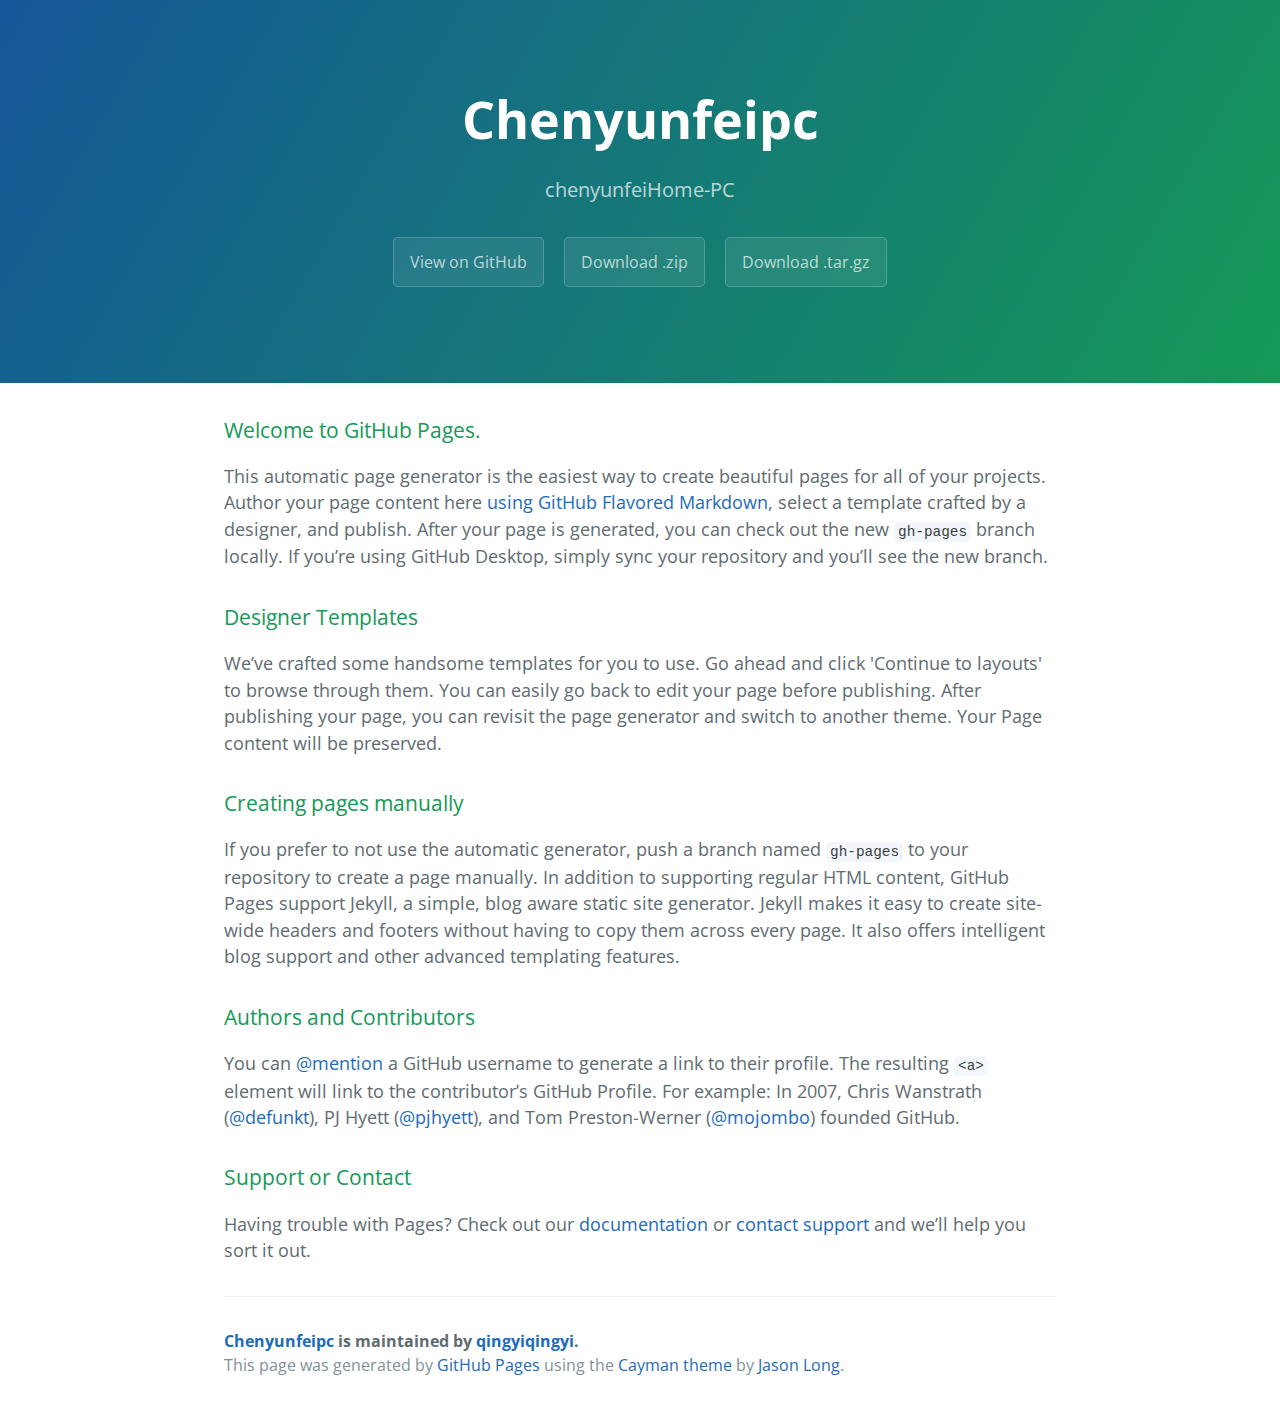
<file: index.html>
<!DOCTYPE html>
<html lang="en-us">
  <head>
    <meta charset="UTF-8">
    <title>Chenyunfeipc by qingyiqingyi</title>
    <meta name="viewport" content="width=device-width, initial-scale=1">
    <link rel="stylesheet" type="text/css" href="stylesheets/normalize.css" media="screen">
    <link href='https://fonts.googleapis.com/css?family=Open+Sans:400,700' rel='stylesheet' type='text/css'>
    <link rel="stylesheet" type="text/css" href="stylesheets/stylesheet.css" media="screen">
    <link rel="stylesheet" type="text/css" href="stylesheets/github-light.css" media="screen">
  </head>
  <body>
    <section class="page-header">
      <h1 class="project-name">Chenyunfeipc</h1>
      <h2 class="project-tagline">chenyunfeiHome-PC</h2>
      <a href="https://github.com/qingyiqingyi/chenyunfeiPC" class="btn">View on GitHub</a>
      <a href="https://github.com/qingyiqingyi/chenyunfeiPC/zipball/master" class="btn">Download .zip</a>
      <a href="https://github.com/qingyiqingyi/chenyunfeiPC/tarball/master" class="btn">Download .tar.gz</a>
    </section>

    <section class="main-content">
      <h3>
<a id="welcome-to-github-pages" class="anchor" href="#welcome-to-github-pages" aria-hidden="true"><span aria-hidden="true" class="octicon octicon-link"></span></a>Welcome to GitHub Pages.</h3>

<p>This automatic page generator is the easiest way to create beautiful pages for all of your projects. Author your page content here <a href="https://guides.github.com/features/mastering-markdown/">using GitHub Flavored Markdown</a>, select a template crafted by a designer, and publish. After your page is generated, you can check out the new <code>gh-pages</code> branch locally. If you’re using GitHub Desktop, simply sync your repository and you’ll see the new branch.</p>

<h3>
<a id="designer-templates" class="anchor" href="#designer-templates" aria-hidden="true"><span aria-hidden="true" class="octicon octicon-link"></span></a>Designer Templates</h3>

<p>We’ve crafted some handsome templates for you to use. Go ahead and click 'Continue to layouts' to browse through them. You can easily go back to edit your page before publishing. After publishing your page, you can revisit the page generator and switch to another theme. Your Page content will be preserved.</p>

<h3>
<a id="creating-pages-manually" class="anchor" href="#creating-pages-manually" aria-hidden="true"><span aria-hidden="true" class="octicon octicon-link"></span></a>Creating pages manually</h3>

<p>If you prefer to not use the automatic generator, push a branch named <code>gh-pages</code> to your repository to create a page manually. In addition to supporting regular HTML content, GitHub Pages support Jekyll, a simple, blog aware static site generator. Jekyll makes it easy to create site-wide headers and footers without having to copy them across every page. It also offers intelligent blog support and other advanced templating features.</p>

<h3>
<a id="authors-and-contributors" class="anchor" href="#authors-and-contributors" aria-hidden="true"><span aria-hidden="true" class="octicon octicon-link"></span></a>Authors and Contributors</h3>

<p>You can <a href="https://help.github.com/articles/basic-writing-and-formatting-syntax/#mentioning-users-and-teams" class="user-mention">@mention</a> a GitHub username to generate a link to their profile. The resulting <code>&lt;a&gt;</code> element will link to the contributor’s GitHub Profile. For example: In 2007, Chris Wanstrath (<a href="https://github.com/defunkt" class="user-mention">@defunkt</a>), PJ Hyett (<a href="https://github.com/pjhyett" class="user-mention">@pjhyett</a>), and Tom Preston-Werner (<a href="https://github.com/mojombo" class="user-mention">@mojombo</a>) founded GitHub.</p>

<h3>
<a id="support-or-contact" class="anchor" href="#support-or-contact" aria-hidden="true"><span aria-hidden="true" class="octicon octicon-link"></span></a>Support or Contact</h3>

<p>Having trouble with Pages? Check out our <a href="https://help.github.com/pages">documentation</a> or <a href="https://github.com/contact">contact support</a> and we’ll help you sort it out.</p>

      <footer class="site-footer">
        <span class="site-footer-owner"><a href="https://github.com/qingyiqingyi/chenyunfeiPC">Chenyunfeipc</a> is maintained by <a href="https://github.com/qingyiqingyi">qingyiqingyi</a>.</span>

        <span class="site-footer-credits">This page was generated by <a href="https://pages.github.com">GitHub Pages</a> using the <a href="https://github.com/jasonlong/cayman-theme">Cayman theme</a> by <a href="https://twitter.com/jasonlong">Jason Long</a>.</span>
      </footer>

    </section>

  
  </body>
</html>
</file>
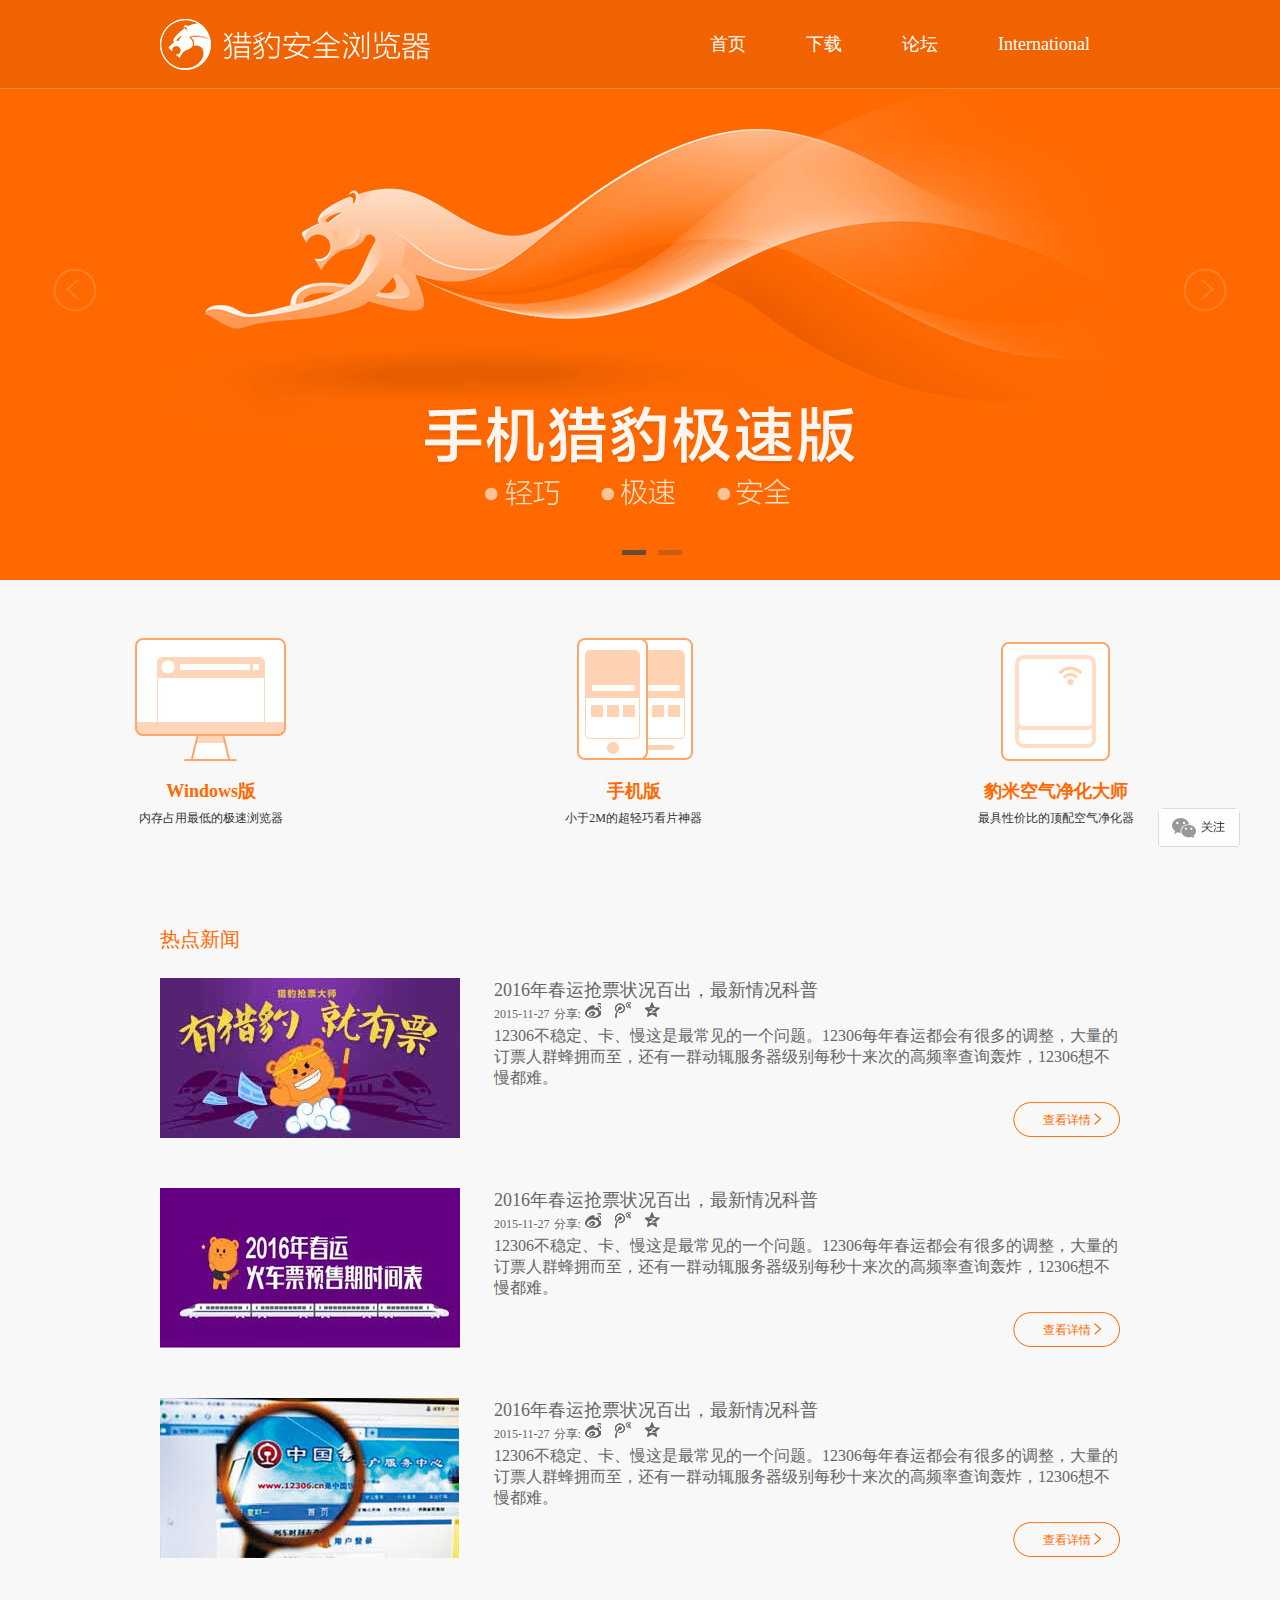
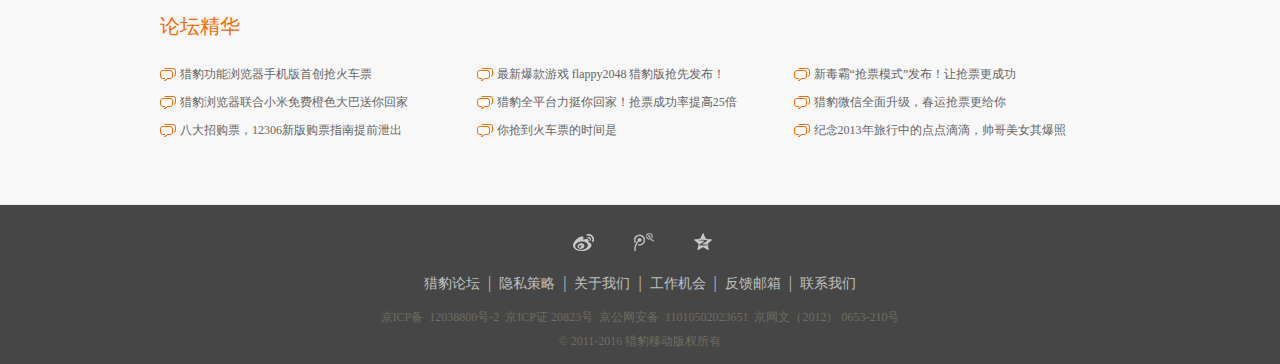
<file: 主页.html>
<!DOCTYPE html>
<html>
<head lang="en">
    <meta charset="UTF-8">
    <title></title>
    <link rel="stylesheet" href="css/css.css"/>
</head>
<body>
<div id="header">
    <a class="logo"><img src="img/logo.png" alt="###"/></a>

    <div class="nav">
        <!--<div class="nav-1">-->

        <a class="last" href="###" target="_blank">International</a>
        <a href="二级.html" target="_blank">论坛</a>
        <a href="###" target="_blank">下载</a>
        <a class="first" href="###" target="_blank">首页</a>
        <!--</div>-->
    </div>
</div>
<div id="banner">
    <div class="picture clear">
        <div class="box1 o1">
            <div class="c1" id="c1"><a href="" id="bind1"></a></div>
            <div class="c1-1"><a id="cc" href="###"></a></div>
        </div>
        <div class="box2 o1" id="box2">
            <div class="obj-c">
                <a href="javascript:void 0" target="_blank" id="bind3"></a></div>
            <div class="obj-d"><a href="javascript:void 0" target="_blank" id="bind4">


            </a>
            </div>
        </div>


    </div>
    <ul id="check">
        <li class="selected"></li>
        <li></li>
    </ul>
    <a href="avascript:void 0" class="leftBtn"><img src="img/l-btn.png" alt=""/></a>
    <a href="avascript:void 0" class="rightBtn"><img src="img/r-btn.png" alt=""/></a>

</div>
<div class="content">
    <ul class="con" id="con">
        <li><a href="###" target="_blank">
            <span class="win"></span>

            <h3>Windows版</h3>

            <p>内存占用最低的极速浏览器</p>

            <div class="radius"></div>
        </a></li>
        <li><a href="###" target="_blank">
            <span class="pho"></span>

            <h3>手机版</h3>

            <p>小于2M的超轻巧看片神器</p>

            <div class="radius"></div>
        </a></li>
        <li><a href="###" target="_blank">
            <span class="mi"></span>

            <h3>豹米空气净化大师</h3>

            <p>最具性价比的顶配空气净化器</p>

            <div class="radius"></div>
        </a></li>
    </ul>
    <div class="news clear">
        <h2>热点新闻</h2>

        <div class="newsBox">
            <div class="newsImg">
                <a href="###"><img src="img/qp_new_1.jpg" alt="###"/></a></div>
            <div class="newsMes">
                <h3><a href="###" target="_blank">2016年春运抢票状况百出，最新情况科普</a></h3>
                <span class="t-share">
                    <i class="time">2015-11-27</i>
                    <i class="share">分享:</i>
                    <a class="sina" href="###">新浪微博</a>
                     <a class="tencent" href="###">腾讯微博</a>
                     <a class="space" href="###">QQ空间</a>
                </span>

                <p><a href="###">12306不稳定、卡、慢这是最常见的一个问题。12306每年春运都会有很多的调整，大量的订票人群蜂拥而至，还有一群动辄服务器级别每秒十来次的高频率查询轰炸，12306想不慢都难。</a>
                </p>
            </div>
            <a class="introduction" href="###">查看详情</a>
        </div>
        <div class="newsBox">
            <div class="newsImg">
                <a href="###"><img src="img/qp_new_2.jpg" alt="###"/></a></div>
            <div class="newsMes">
                <h3><a href="###" target="_blank">2016年春运抢票状况百出，最新情况科普</a></h3>
                <span class="t-share">
                    <i class="time">2015-11-27</i>
                    <i class="share">分享:</i>
                    <a class="sina" href="###">新浪微博</a>
                     <a class="tencent" href="###">腾讯微博</a>
                     <a class="space" href="###">QQ空间</a>
                </span>

                <p><a href="###">12306不稳定、卡、慢这是最常见的一个问题。12306每年春运都会有很多的调整，大量的订票人群蜂拥而至，还有一群动辄服务器级别每秒十来次的高频率查询轰炸，12306想不慢都难。</a>
                </p>
            </div>
            <a class="introduction" href="###">查看详情</a>
        </div>
        <div class="newsBox">
            <div class="newsImg">
                <a href="###"><img src="img/qp_new_3.jpg" alt="###"/></a></div>
            <div class="newsMes">
                <h3><a href="###" target="_blank">2016年春运抢票状况百出，最新情况科普</a></h3>
                <span class="t-share">
                    <i class="time">2015-11-27</i>
                    <i class="share">分享:</i>
                    <a class="sina" href="###">新浪微博</a>
                     <a class="tencent" href="###">腾讯微博</a>
                     <a class="space" href="###">QQ空间</a>
                </span>

                <p><a href="###">12306不稳定、卡、慢这是最常见的一个问题。12306每年春运都会有很多的调整，大量的订票人群蜂拥而至，还有一群动辄服务器级别每秒十来次的高频率查询轰炸，12306想不慢都难。</a>
                </p>
            </div>
            <a class="introduction" href="###">查看详情</a>
        </div>


        <div class="pps clear">
            <h2>论坛精华</h2>
            <ul class="bbs_list">
                <li><a href="###"><em></em>猎豹功能浏览器手机版首创抢火车票</a></li>
                <li><a href="###"><em></em>最新爆款游戏 flappy2048 猎豹版抢先发布！</a></li>
                <li><a href="###"><em></em>新毒霸“抢票模式”发布！让抢票更成功</a></li>
                <li><a href="###"><em></em>猎豹浏览器联合小米免费橙色大巴送你回家</a></li>
                <li><a href="###"><em></em>猎豹全平台力挺你回家！抢票成功率提高25倍</a></li>
                <li><a href="###"><em></em>猎豹微信全面升级，春运抢票更给你</a></li>
                <li><a href="###"><em></em>八大招购票，12306新版购票指南提前泄出</a></li>
                <li><a href="###"><em></em>你抢到火车票的时间是</a></li>
                <li><a href="###"><em></em>纪念2013年旅行中的点点滴滴，帅哥美女其爆照</a></li>
                <div class="clear"></div>
            </ul>
        </div>
    </div>
</div>
<div id="footer">
    <div class="footer1">
        <a class="fir" href=""></a>
        <a class="sec" href=""></a>
        <a class="thi" href=""></a>
    </div>
    <span class="footer2"><a href="###">猎豹论坛</a>&nbsp;&nbsp;|&nbsp;&nbsp;<a href="###">隐私策略</a>&nbsp;&nbsp;|&nbsp;&nbsp;<a
            href="###">关于我们</a>&nbsp;&nbsp;|&nbsp;&nbsp;<a href="###">工作机会</a>&nbsp;&nbsp;|&nbsp;&nbsp;<a href="###">反馈邮箱</a>&nbsp;&nbsp;|&nbsp;&nbsp;<a
            href="###">联系我们</a></span>
    <span class="footer3">京ICP备&nbsp;&nbsp;12038800号-2&nbsp;&nbsp;京ICP证&nbsp;20823号&nbsp;&nbsp;京公网安备&nbsp;&nbsp;11010502023651&nbsp;&nbsp;京网文（2012）&nbsp;0653-210号</span>
    <span class="footer4">©&nbsp;2011-2016&nbsp;猎豹移动版权所有</span>

    <!--<div class="clear"></div>-->
</div>
<div id="mark">
    <div class="sign">
        <img src="img/code.png" alt=""/>

        <p>关注猎豹微信</p>
    </div>
</div>

<script src="js/utils.js"></script>
<script src="js/DOM.js"></script>
<!--<script src="js/tween.js"></script>-->
<script src="js/zhufengTween.js"></script>
<script src="js/js.js"></script>
</body>
</html>
</file>
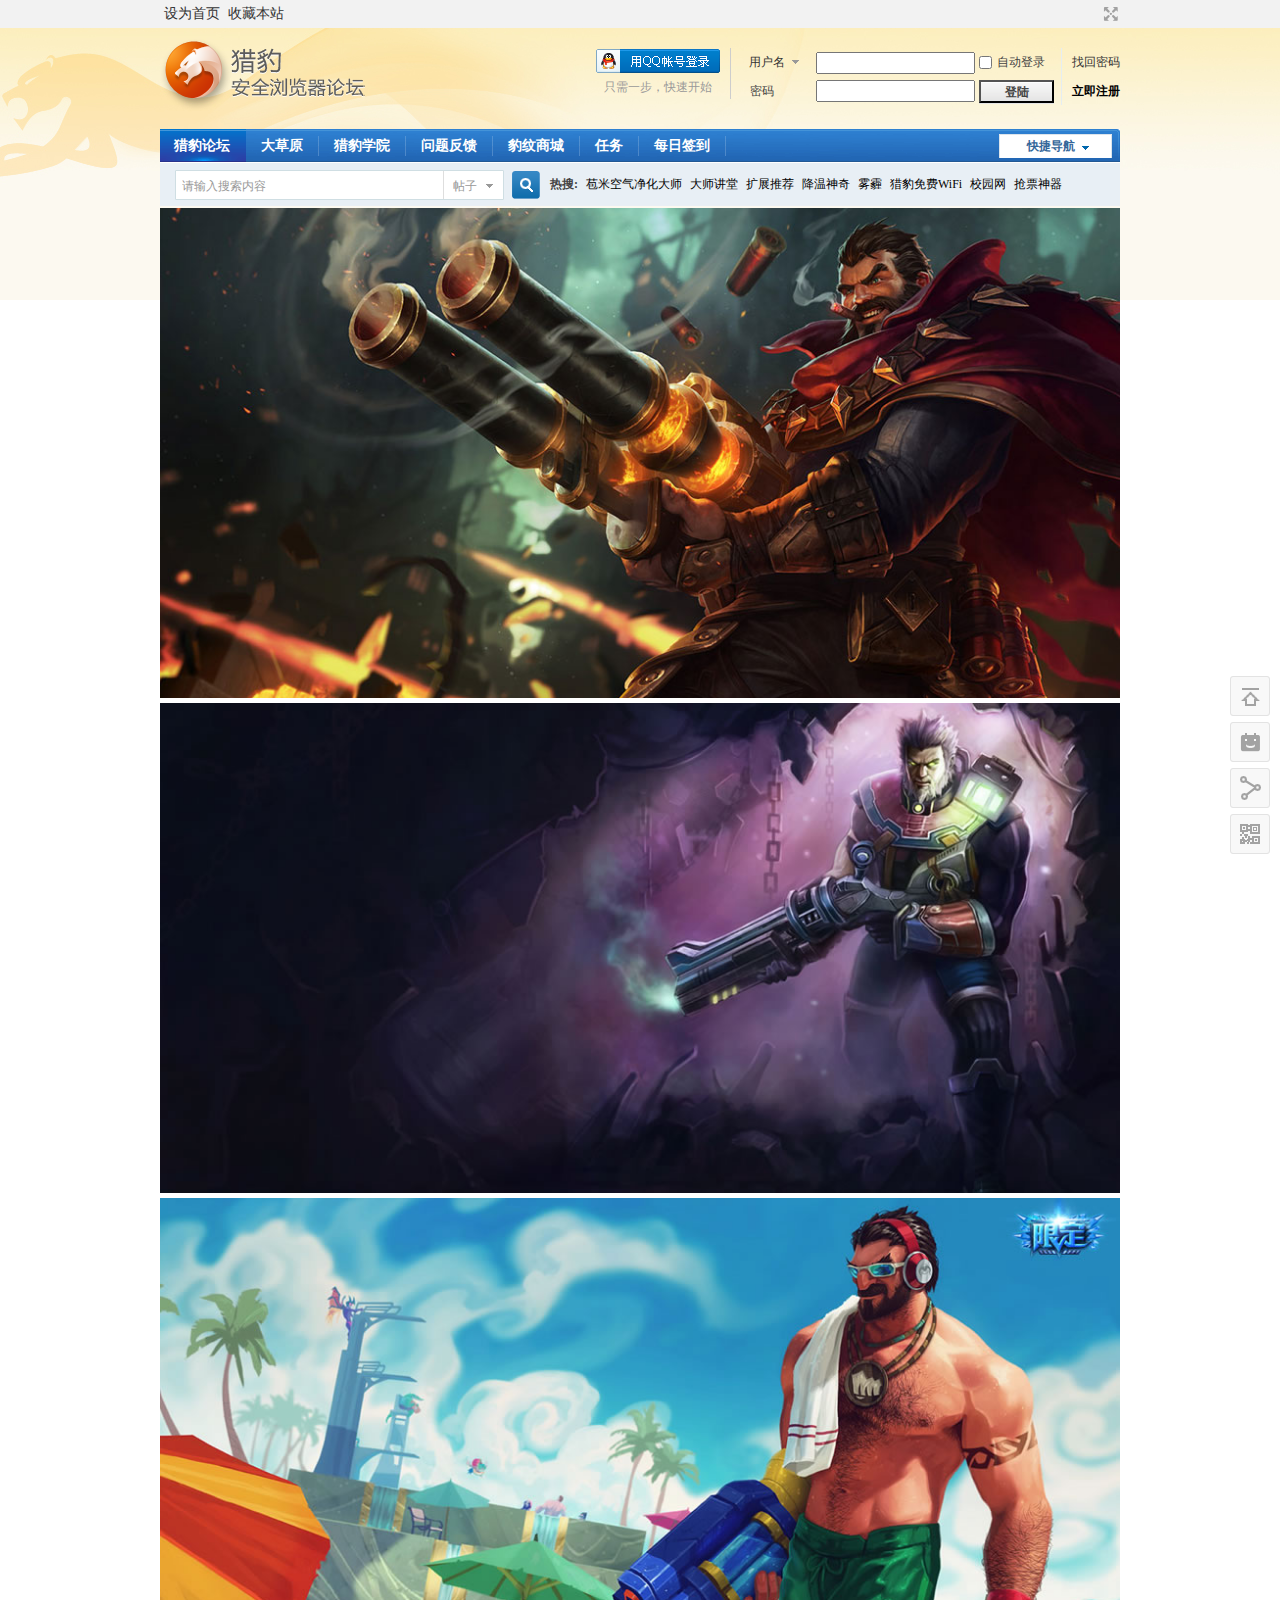
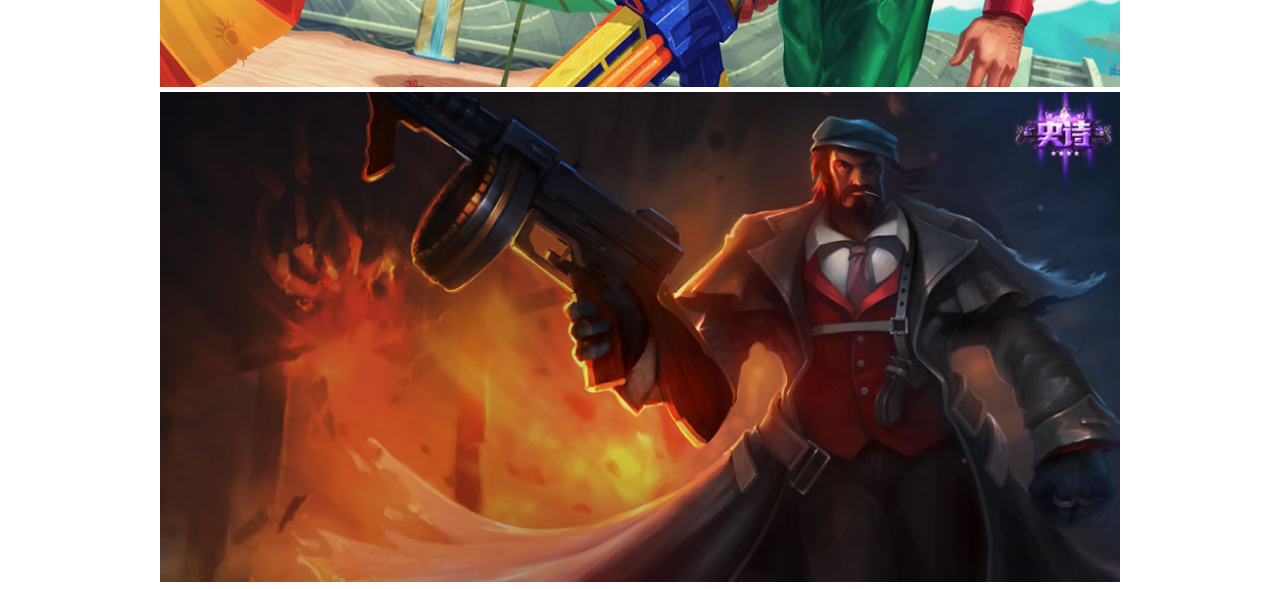
<file: 二级.html>
<!DOCTYPE html>
<html>
<head lang="en">
    <meta charset="UTF-8">
    <title></title>
    <link rel="stylesheet" href="css/二级.css"/>
</head>
<body>
<script src="js/js2.js"></script>
<div id="top" class="cle">
    <div class="wp">
        <div class="topL">
            <a href="###">设为首页</a>
            <a href="###">收藏本站</a>
        </div>
        <div class="topR">
            <a class="switchB" href="###">开启辅助访问</a>
            <a class="switchW" href="###">切换到宽屏</a>
        </div>
    </div>
</div>
<!--<div id="qmenu_menu" class="p_pop blk" style="position:absolute; z-index:300; left:598.33px; top:166px;display: none">-->
    <!--<div class="ptm pbw hm" id="none">请<a href="javascript:;" class="xi2">-->
        <!--<a>登陆</a>-->
        <!--</a>使用快捷导航-->
        <!--</br>没有账号？-->
        <!--<a href="###" class="xi2 xw1">立即注册</a>-->
    <!--</div>-->
<!--</div>-->
<div id="hd">
    <div class="wp">
        <div class="hd-1 cle">
            <h2>
                <a href="###"><img src="img2/logo.png" alt=""/></a>
            </h2>

            <form action="">
                <div class="fastlg cle">
                    <div class="listR right">
                        <table cellpadding="0" cellspacing="0">
                            <tbody>
                            <tr>
                                <td>
                            <span class="ftid">
                                <select name="c1" id="c1" width="40" tabindex="900" selscti="0" style="display: none">
                                    <option value="username"></option>
                                </select>
                                <a href="javascript:;" id="c2" style="width:40px">用户名</a>

                            </span>
                                </td>
                                <td>
                                    <input type="text" name="username" class="px vm"/>
                                </td>
                                <td class="autoL">
                                    <label for="auto-1">
                                        <input type="checkbox" name="1auto-1" id="auto-1" class="pc" value="2592000"
                                               tabindex="903"/>自动登录
                                    </label>
                                </td>
                                <td>
                                    &nbsp;
                                    <a href="javascript:;">找回密码</a>
                                </td>
                            </tr>
                            <tr>
                                <td><label for="c3" class="scro">密码</label></td>
                                <td><input type="password" id="c3"/></td>
                                <td class="autoL">
                                    <button type="submit" class="pn vm" style="width: 75px">
                                        <em>登陆</em>
                                    </button>
                                </td>
                                <td>
                                    &nbsp;
                                    <a href="http://bbs.liebao.cn/member.php?mod=register" class="xi2 xw1">立即注册</a>
                                </td>
                            </tr>
                            </tbody>
                        </table>
                        <input type="hidden"/>
                        <input type="hidden"/>
                    </div>
                    <div class="mid topR" style="margin-right: 10px; padding-right: 10px">
                        <p>
                            <a href="3登陆页面.html">
                                <img src="img2/qq_login.gif" class="vm" alt=QQ登陆"/>
                            </a>
                        </p>

                        <p class="hm xg1" style="padding-top: 2px">只需一步，快速开始</p>
                    </div>
                </div>
            </form>
        </div>
        <div id="nv">
            <div id="hi">
                <a href="javascript:;"  id="qmenu">
                    快捷导航
                </a>
                <div id="qmenu_menu" class="p_pop blk" style="position:absolute; z-index:600;top:158px;display:none;left:526px">
                    <div class="ptm pbw hm" id="none">
                        <a id="hh">请登陆</a>
                        使用快捷导航
                        </br>没有账号？
                        <a href="###" class="xi2 xw1" id="hii">立即注册</a>
                    </div>
                </div>

            </div>

            <ul>
                <li class="a" id="mn_forum"  initialized="true">
                    <a href="###" hidefocus="true">猎豹论坛</a>
                </li>
                <li><a href="###" id="nvList_1" hidefocus>大草原</a></li>
                <li><a href="###" id="nvList_2" hidefocus>猎豹学院</a></li>
                <li><a href="###" id="nvList_3" hidefocus>问题反馈</a></li>
                <li><a href="###" id="nvList_4" hidefocus>豹纹商城</a></li>
                <li><a href="###" id="nvList_5" hidefocus>任务</a></li>
                <li><a href="###" id="nvList_6" hidefocus>每日签到</a></li>
            </ul>
        </div>
        <ul class="p_pop h_pop" id="mn_forum_menu" style=" display: none; position: absolute; z-index: 301; left:270.33px; top:168px; ">
            <li><a href="###" hidefocus="true">访问爱毒霸社区</a></li>
            <li><a href="###" hidefocus="true">访问豹米官网</a></li>
        </ul>
        <div></div>
        <div id="mu" class="cle"></div>
        <div id="bar" class="bar_narrow c1e">
            <form id="bar_form" action="###" target="_blank">
                <input type="hidden" name="mod" id="bar_mod" value="forum"/>
                <input type="hidden" name="formhash" value="d5801c3b"/>
                <input type="hidden" name="sechtype" value="tittle"/>
                <input type="hidden" name="srhfid" value=""/>
                <input type="hidden" name="srhlocality" value="forum"/>
                <table cellpadding="0" cellspacing="0">
                    <tbody>
                    <tr>
                        <td class="bar_icon_td"></td>
                        <td class="bar_txt_td">
                            <input type="text" name="srchtxt" id="bar_txt" class="xg1" value="请输入搜索内容" autocomplete="off" placeholder="请输入搜索内容"/>
                        </td>
                        <td class="bar_type_td">
                            <a href="javascript:;" id="bar_type" class="xg1" onclick="showMenu(this.id)" hidefocus="true">帖子</a>
                        </td>
                        <td class="bar_btn_td">
                            <button type="submit" name="searchsubmit" id="bar_btn" class="pn pnc" value="true">
                                <strong class="xi2">搜索</strong>
                            </button>
                        </td>
                        <td class="bar_hot_td">
                            <div id="bar_hot">
                                <strong class="xw1">热搜:</strong>
                                <a href="###" target="_blank" class="xi2" sc="1">苞米空气净化大师</a>
                                <a href="###" target="_blank" class="xi2" sc="1">大师讲堂</a>
                                <a href="###" target="_blank" class="xi2" sc="1">扩展推荐</a>
                                <a href="###" target="_blank" class="xi2" sc="1">降温神奇</a>
                                <a href="###" target="_blank" class="xi2" sc="1">雾霾</a>
                                <a href="###" target="_blank" class="xi2" sc="1">猎豹免费WiFi</a>
                                <a href="###" target="_blank" class="xi2" sc="1">校园网</a>
                                <a href="###" target="_blank" class="xi2" sc="1">抢票神器</a>
                            </div>
                        </td>
                    </tr>
                    </tbody>
                </table>

            </form>
        </div>
        <ul id="bar_type_menu" class="p_pop" style="display: none">
            <li><a href="javascript:;" class="curtype" rel="forum">帖子</a></li>
            <li><a href="javascript:;" rel="user">用户</a></li>
        </ul>

    </div>

</div>
<div id="box">
    <img src="img2/m1.jpg" alt=""/>
    <img src="img2/m2.jpg" alt=""/>
    <img src="img2/m3.jpg" alt=""/>
    <img src="img2/m4.jpg" alt=""/>
</div>
<div id="r_list">
    <span>
        <div id="goTop">
            <a href="javascript:;" tittle="返回顶部 " class="goTop">
                <b>返回顶部</b>
            </a>
        </div>
    </span>
    <span>
        <a href="" title="联系我们" class="toUs" target="_blank">
            <b>联系我们</b>
        </a>
    </span>
    <span>
        <ul id="navemenue">
            <li><a href="" title="分享" class="share"><b>分享</b></a>
            <ul>
                <div class="share_to" id="share_to">
                    <h3>分享到：</h3>
                    <div class="nameList">
                        <a href="###" class="qzone" data-cmd="qzone">QQ空间</a>
                        <a href="###" class="tsina" data-cmd="tsina">新浪微博</a>
                        <a href="###" class="tqq" data-cmd="tqq">腾讯微博</a>
                        <a href="###" class="tieba" data-cmd="tieba">百度贴吧</a>
                    </div>
                </div>
            </ul>
            </li>
        </ul>
    </span>
    <span>
        <ul id="navemenue">
            <li>
                <a href="###" tittle="QR_code" class="QR_code">
                    <b>QR code</b>
                </a>
                <ul>
                    <div id="liebao">
                        <center>
                            <img src="img2/1.png"  width="228px" height="228px"/>
                        </center>
                        <p>打开手机扫描上面的二维码</p>

                    </div>
                </ul>
            </li>
        </ul>
    </span>
</div>
<script src="js/utils.js"></script>
<script src="js/DOM.js"></script>
<script src="js/js2.js"></script>
</body>
</html>
</file>
<file: stylesheets/stylesheet.css>
* {
  box-sizing: border-box; }

body {
  padding: 0;
  margin: 0;
  font-family: "Open Sans", "Helvetica Neue", Helvetica, Arial, sans-serif;
  font-size: 16px;
  line-height: 1.5;
  color: #606c71; }

a {
  color: #1e6bb8;
  text-decoration: none; }
  a:hover {
    text-decoration: underline; }

.btn {
  display: inline-block;
  margin-bottom: 1rem;
  color: rgba(255, 255, 255, 0.7);
  background-color: rgba(255, 255, 255, 0.08);
  border-color: rgba(255, 255, 255, 0.2);
  border-style: solid;
  border-width: 1px;
  border-radius: 0.3rem;
  transition: color 0.2s, background-color 0.2s, border-color 0.2s; }
  .btn + .btn {
    margin-left: 1rem; }

.btn:hover {
  color: rgba(255, 255, 255, 0.8);
  text-decoration: none;
  background-color: rgba(255, 255, 255, 0.2);
  border-color: rgba(255, 255, 255, 0.3); }

@media screen and (min-width: 64em) {
  .btn {
    padding: 0.75rem 1rem; } }

@media screen and (min-width: 42em) and (max-width: 64em) {
  .btn {
    padding: 0.6rem 0.9rem;
    font-size: 0.9rem; } }

@media screen and (max-width: 42em) {
  .btn {
    display: block;
    width: 100%;
    padding: 0.75rem;
    font-size: 0.9rem; }
    .btn + .btn {
      margin-top: 1rem;
      margin-left: 0; } }

.page-header {
  color: #fff;
  text-align: center;
  background-color: #159957;
  background-image: linear-gradient(120deg, #155799, #159957); }

@media screen and (min-width: 64em) {
  .page-header {
    padding: 5rem 6rem; } }

@media screen and (min-width: 42em) and (max-width: 64em) {
  .page-header {
    padding: 3rem 4rem; } }

@media screen and (max-width: 42em) {
  .page-header {
    padding: 2rem 1rem; } }

.project-name {
  margin-top: 0;
  margin-bottom: 0.1rem; }

@media screen and (min-width: 64em) {
  .project-name {
    font-size: 3.25rem; } }

@media screen and (min-width: 42em) and (max-width: 64em) {
  .project-name {
    font-size: 2.25rem; } }

@media screen and (max-width: 42em) {
  .project-name {
    font-size: 1.75rem; } }

.project-tagline {
  margin-bottom: 2rem;
  font-weight: normal;
  opacity: 0.7; }

@media screen and (min-width: 64em) {
  .project-tagline {
    font-size: 1.25rem; } }

@media screen and (min-width: 42em) and (max-width: 64em) {
  .project-tagline {
    font-size: 1.15rem; } }

@media screen and (max-width: 42em) {
  .project-tagline {
    font-size: 1rem; } }

.main-content :first-child {
  margin-top: 0; }
.main-content img {
  max-width: 100%; }
.main-content h1, .main-content h2, .main-content h3, .main-content h4, .main-content h5, .main-content h6 {
  margin-top: 2rem;
  margin-bottom: 1rem;
  font-weight: normal;
  color: #159957; }
.main-content p {
  margin-bottom: 1em; }
.main-content code {
  padding: 2px 4px;
  font-family: Consolas, "Liberation Mono", Menlo, Courier, monospace;
  font-size: 0.9rem;
  color: #383e41;
  background-color: #f3f6fa;
  border-radius: 0.3rem; }
.main-content pre {
  padding: 0.8rem;
  margin-top: 0;
  margin-bottom: 1rem;
  font: 1rem Consolas, "Liberation Mono", Menlo, Courier, monospace;
  color: #567482;
  word-wrap: normal;
  background-color: #f3f6fa;
  border: solid 1px #dce6f0;
  border-radius: 0.3rem; }
  .main-content pre > code {
    padding: 0;
    margin: 0;
    font-size: 0.9rem;
    color: #567482;
    word-break: normal;
    white-space: pre;
    background: transparent;
    border: 0; }
.main-content .highlight {
  margin-bottom: 1rem; }
  .main-content .highlight pre {
    margin-bottom: 0;
    word-break: normal; }
.main-content .highlight pre, .main-content pre {
  padding: 0.8rem;
  overflow: auto;
  font-size: 0.9rem;
  line-height: 1.45;
  border-radius: 0.3rem; }
.main-content pre code, .main-content pre tt {
  display: inline;
  max-width: initial;
  padding: 0;
  margin: 0;
  overflow: initial;
  line-height: inherit;
  word-wrap: normal;
  background-color: transparent;
  border: 0; }
  .main-content pre code:before, .main-content pre code:after, .main-content pre tt:before, .main-content pre tt:after {
    content: normal; }
.main-content ul, .main-content ol {
  margin-top: 0; }
.main-content blockquote {
  padding: 0 1rem;
  margin-left: 0;
  color: #819198;
  border-left: 0.3rem solid #dce6f0; }
  .main-content blockquote > :first-child {
    margin-top: 0; }
  .main-content blockquote > :last-child {
    margin-bottom: 0; }
.main-content table {
  display: block;
  width: 100%;
  overflow: auto;
  word-break: normal;
  word-break: keep-all; }
  .main-content table th {
    font-weight: bold; }
  .main-content table th, .main-content table td {
    padding: 0.5rem 1rem;
    border: 1px solid #e9ebec; }
.main-content dl {
  padding: 0; }
  .main-content dl dt {
    padding: 0;
    margin-top: 1rem;
    font-size: 1rem;
    font-weight: bold; }
  .main-content dl dd {
    padding: 0;
    margin-bottom: 1rem; }
.main-content hr {
  height: 2px;
  padding: 0;
  margin: 1rem 0;
  background-color: #eff0f1;
  border: 0; }

@media screen and (min-width: 64em) {
  .main-content {
    max-width: 64rem;
    padding: 2rem 6rem;
    margin: 0 auto;
    font-size: 1.1rem; } }

@media screen and (min-width: 42em) and (max-width: 64em) {
  .main-content {
    padding: 2rem 4rem;
    font-size: 1.1rem; } }

@media screen and (max-width: 42em) {
  .main-content {
    padding: 2rem 1rem;
    font-size: 1rem; } }

.site-footer {
  padding-top: 2rem;
  margin-top: 2rem;
  border-top: solid 1px #eff0f1; }

.site-footer-owner {
  display: block;
  font-weight: bold; }

.site-footer-credits {
  color: #819198; }

@media screen and (min-width: 64em) {
  .site-footer {
    font-size: 1rem; } }

@media screen and (min-width: 42em) and (max-width: 64em) {
  .site-footer {
    font-size: 1rem; } }

@media screen and (max-width: 42em) {
  .site-footer {
    font-size: 0.9rem; } }
</file>
<file: stylesheets/github-light.css>
/*
The MIT License (MIT)

Copyright (c) 2015 GitHub, Inc.

Permission is hereby granted, free of charge, to any person obtaining a copy
of this software and associated documentation files (the "Software"), to deal
in the Software without restriction, including without limitation the rights
to use, copy, modify, merge, publish, distribute, sublicense, and/or sell
copies of the Software, and to permit persons to whom the Software is
furnished to do so, subject to the following conditions:

The above copyright notice and this permission notice shall be included in all
copies or substantial portions of the Software.

THE SOFTWARE IS PROVIDED "AS IS", WITHOUT WARRANTY OF ANY KIND, EXPRESS OR
IMPLIED, INCLUDING BUT NOT LIMITED TO THE WARRANTIES OF MERCHANTABILITY,
FITNESS FOR A PARTICULAR PURPOSE AND NONINFRINGEMENT. IN NO EVENT SHALL THE
AUTHORS OR COPYRIGHT HOLDERS BE LIABLE FOR ANY CLAIM, DAMAGES OR OTHER
LIABILITY, WHETHER IN AN ACTION OF CONTRACT, TORT OR OTHERWISE, ARISING FROM,
OUT OF OR IN CONNECTION WITH THE SOFTWARE OR THE USE OR OTHER DEALINGS IN THE
SOFTWARE.

*/

.pl-c /* comment */ {
  color: #969896;
}

.pl-c1      /* constant, markup.raw, meta.diff.header, meta.module-reference, meta.property-name, support, support.constant, support.variable, variable.other.constant */,
.pl-s .pl-v /* string variable */ {
  color: #0086b3;
}

.pl-e  /* entity */,
.pl-en /* entity.name */ {
  color: #795da3;
}

.pl-s .pl-s1 /* string source */,
.pl-smi      /* storage.modifier.import, storage.modifier.package, storage.type.java, variable.other, variable.parameter.function */ {
  color: #333;
}

.pl-ent /* entity.name.tag */ {
  color: #63a35c;
}

.pl-k /* keyword, storage, storage.type */ {
  color: #a71d5d;
}

.pl-pds              /* punctuation.definition.string, string.regexp.character-class */,
.pl-s                /* string */,
.pl-s .pl-pse .pl-s1 /* string punctuation.section.embedded source */,
.pl-sr               /* string.regexp */,
.pl-sr .pl-cce       /* string.regexp constant.character.escape */,
.pl-sr .pl-sra       /* string.regexp string.regexp.arbitrary-repitition */,
.pl-sr .pl-sre       /* string.regexp source.ruby.embedded */ {
  color: #183691;
}

.pl-v /* variable */ {
  color: #ed6a43;
}

.pl-id /* invalid.deprecated */ {
  color: #b52a1d;
}

.pl-ii /* invalid.illegal */ {
  background-color: #b52a1d;
  color: #f8f8f8;
}

.pl-sr .pl-cce /* string.regexp constant.character.escape */ {
  color: #63a35c;
  font-weight: bold;
}

.pl-ml /* markup.list */ {
  color: #693a17;
}

.pl-mh        /* markup.heading */,
.pl-mh .pl-en /* markup.heading entity.name */,
.pl-ms        /* meta.separator */ {
  color: #1d3e81;
  font-weight: bold;
}

.pl-mq /* markup.quote */ {
  color: #008080;
}

.pl-mi /* markup.italic */ {
  color: #333;
  font-style: italic;
}

.pl-mb /* markup.bold */ {
  color: #333;
  font-weight: bold;
}

.pl-md /* markup.deleted, meta.diff.header.from-file */ {
  background-color: #ffecec;
  color: #bd2c00;
}

.pl-mi1 /* markup.inserted, meta.diff.header.to-file */ {
  background-color: #eaffea;
  color: #55a532;
}

.pl-mdr /* meta.diff.range */ {
  color: #795da3;
  font-weight: bold;
}

.pl-mo /* meta.output */ {
  color: #1d3e81;
}
</file>
<file: css/css.css>
@charset "UTF-8";
/*公共*/
*{
    margin: 0;
    padding: 0;
    font-family: "Microsoft YaHei";
    list-style: none;
    text-decoration: none;
    border: none;
}

/*公共到此结束*/
/*导航*/
#header{
    position: absolute;
    top:0;
    left:0;
    z-index: 30;
    /*margin:0 auto;*/
    height: 89px;
    /*width: 1325px;*/
    width:100%;
    background: url("../img/nav-b.png") repeat-x;

}
#header .logo{
    display: inline-block;
    position: absolute;
    left: 50%;
    z-index: 2;
    margin-left: -480px;
    width: 370px;
    height: 88px;
}
.logo img{
    margin: 19px 100px 19px 0;
    width: 270px;
    height: 51px;
    border: none;
}
#header .nav{
    /*position: absolute;*/
    margin:0 auto;
    /*top: 0;*/
    /*left:684px;*/
    /*border:1px solid black;*/
    width: 960px;
    height: 88px;
}
.nav a{
    position: relative;
    left: 0;
    top:0;
    display: inline-block;
    z-index: 3;
    /*float: left;*/
    padding: 0 30px;
    font-size: 18px;
    font-weight: 500;
    line-height: 88px;
    text-align: center;
    color: white;
    float: right;
}
/*好像并不是简单地hover*/
.nav a:hover{ background: #d95800;}
/*主页大图*/
#banner{
    position: relative;
    /*top:-70px;*/
    top: 0;
    left: 0;
    /*margin:0 auto;*/
    height: 580px;
    width: 100%;
    /*width: 1325px;*/
    background:#ff6900 ;
    /*border-top: 1px solid #FFFFEE;*/
}
#banner .picture{
    position: absolute;
    /*margin: 69px 186px;*/
    padding-top: 89px;
    height: 490px;
    /*width: 952px;*/
    width: 100%;
    /*overflow: hidden;*/
}
.c1{
    display: none;
    position: absolute;
    left: 60%;
    margin-left: -476px;
    height: 352px;
    width: 952px;
    float: left}
#banner .picture .c1-1{
    display: none;
    position: absolute;
    left: 50%;
    top:406px;
    margin-left: -216px;
    height: 100px;
    width: 432px;
}

.obj-c{ height: 280px; line-height: 280px; margin-left:-560px;position: relative; }
.obj-c img{ height:580px; vertical-align: bottom; }
.obj-d{ height: 48px;  padding-left: 10px; position: relative;left: 70%;top:0}
.obj-d p{
    display: block;
    padding-top: 20px;
    font-size: 16px;
    color: white;
    clear:both;
}
.box2 {
    display: none;
    height: 490px;
    background: #193d85;
    position: relative;

}
.slide-box, .box2 {
    display:none;
    width: 100%;
    height: 580px;
    overflow: hidden;}
.picture .big{
    display: inline-block;
    /*float: left;*/
    height: 100%;
    width: 100%;
}
#banner #check{
    position: absolute;
    top: 550px;
    left: 50%;
    margin-left:-30px ;
    height: 5px;
    width: 72px;
    /*border: 1px solid black;*/
}
#banner #check .selected{
    opacity: .8;
}
#banner #check li{
    /*position: relative;*/
    /*left: 50%;*/
    /*top: 0;*/
    float: left;
    display: inline-block;
    margin-left: 12px;
    height: 5px;
    width: 24px;
    background: #444;
    opacity: .3;
}
#banner #check li:hover{
    opacity: .8;
}
#banner .leftBtn{
    position: absolute;
    top:50%;
    left:53px;
    margin-top: -22px;
    display: inline-block;
    text-decoration: none;
    width: 44px;
    height: 44px;
    /*background: url("../img/l-btn.png") no-repeat;*/
    opacity: .3;
    filter: alpha(opacity=30);
}
#banner .rightBtn{
    position: absolute;
    top:50%;
    right: 53px;
    margin-top: -22px;
    display: inline-block;
    text-decoration: none;
    width: 44px;
    height: 44px;
    /*background: url("../img/r-btn.png") no-repeat;*/
    opacity: .3;
    filter: alpha(opacity=30);
}
#banner .leftBtn:hover,#banner .rightBtn:hover{
    opacity: .7;
    filter: alpha(opacity=70);
}
/*#banner .rightBtn:hover{*/
    /*opacity: .7;*/
    /*filter: alpha(opacity=70);*/
/*}*/
/*中间三个图片*/
.content{
    width: 100%;
    /*height: 296px;*/
    border-bottom: 1px solid #ebebeb;
    background: #f8f8f8;
}
.content li{
    position: relative;
    float: left;
    height: 296px;
    width: 33%;
    /*border: 1px solid darkgoldenrod;*/

}
.content .win,.content .pho,.content .mi{
    position: absolute;
    display: inline-block;
    top: 58px;
    left: 50%;
    margin-left: -76px;
    height: 124px;
    width: 151px;
    /*border: 1px solid darkmagenta;*/
    background: url("../img/icon-24.png") no-repeat;
    z-index: 10;
}
.content .win{background-position: 0 -128px;  }
.content .pho{background-position: -300px -128px;  }
.content .mi{background-position: -604px -128px;  }
.content .win:hover{background-position: 0 0;  }
.content .pho:hover{background-position: -300px 0;  }
.content .mi:hover{background-position: -604px -128px;  }
.content ul li a h3,.content ul li a p{
    position: absolute;
    height: 24px;
    line-height: 24px;
    width: 100%;
    text-align: center;
}
.content ul li a h3{
    bottom: 73px;
    font-size: 18px;
    color: #ff6900;
}
.content ul li a p{
    bottom: 46px;
    font-size: 12px;
    color: #333;
}
/*中间新闻部分*/
/*.content .clear{  clear: both;}*/
.content .news{
    /*position:relative ;*/
    padding: 50px 0 30px 0;
    width: 960px;
    margin:0 auto;
    /*border: 3px solid black;*/
}
.content h2{ font-size: 20px; font-weight:normal; color: #ff6900;}
.content .news .newsBox{
    position: relative;
    padding: 25px 0;
    height: 160px;
    /*border: 1px solid black;*/
}
.news .newsImg,.aniimgstyle{
    /*position: absolute;*/
    height: 160px;
    width: 300px;
    float: left;
    overflow: hidden;
    /*background: url("../img/qp_new_3.jpg") no-repeat;*/
}
.news .newsImg a{display: inline-block}
.aniimgstyle img{
    float: left;
    height: 160px;
    width: 300px;
    display: block;
    animation-name: imgsacle;
    -webkit-animation: imgsacle 0.4s linear 0s normal none;
    -moz-animation: imgsacle 0.4s linear 0s normal none;
    animation: imgsacle 0.4s linear 0s normal none;
    -webkit-animation-fill-mode: forwards;
    -moz-animation-fill-mode: forwards;
    animation-fill-mode: forwards;
}
@-webkit-keyframes imgsacle { from { -webkit-transform:scale(1,1); } to { -webkit-transform:scale(1.2,1.2); } }
@-moz-keyframes imgsacle { from { -moz-transform:scale(1,1); } to { -moz-transform:scale(1.2,1.2); } }
@keyframes imgsacle { from { transform:scale(1,1); } to { transform:scale(1.2,1.2); } }
.content .news .newsMes{ margin-left: 334px;}
.content .news .newsMes h3 a{
    height: 24px;
    line-height: 24px;
    font-size: 18px;
    font-weight: normal;
    color: #666;
}
.content .news .newsMes h3 a:hover{ color: #ff6900 }
.content .news .newsMes .t-share a,i{
    font-size: 12px;
    height: 24px;
    line-height: 24px;
    font-style:normal ;
    color: #666;
}
.content .news .newsMes p a,.content .pps a{
    /*font-size: 12px;*/
    /*height: 18px;*/
    /*line-height: 18px;*/
    /*font-style:normal ;*/
    display: block;
    color: #666;
    /*overflow: hidden;*/
}
.sina,.tencent,.space{
    display: inline-block;
    margin-right:10px;
    height: 16px;
    width: 16px;
    /*border: 1px solid black;*/
    vertical-align: middle;
    overflow: hidden;
    text-indent:-100px;
    background: url("../img/back.png") no-repeat;
    background-position: 0 -148px;
}
.tencent{ background-position: -40px -148px;}
.space{ background-position: -74px -148px;}
.sina:hover{ background-position: 0 -175px;}
.tencent:hover{ background-position: -40px -175px;}
.space:hover{ background-position: -74px -175px;}
.content .news .newsBox .introduction{
    position: absolute;
    bottom: 25px;
    right: 0;
    display: inline-block;
    height: 36px;
    width: 107px;
    line-height: 36px;
    text-align: center;
    font-size: 12px;
    /*border: 1px solid black;*/
    color: #ff6900;
    overflow: hidden;
    background: url("../img/back.png") no-repeat;
    background-position: 0 -54px;
}
.content .news .newsBox .introduction:hover{
    background-position:0 -92px;
    color: white;
}
.clear{ clear:both; }
.content .pps{
    /*position:relative ;*/
    padding: 30px 0;
    width: 960px;
    margin:0 auto;
    /*border: 3px solid red;*/
}
.content .pps ul{
    padding: 10px 0;
    /*border: 1px solid black;*/
}
.content .pps ul li{
    top: 10px;
    height:28px;
    line-height: 28px;
    font-size: 12px;
    overflow: hidden;
}
.content .pps ul em{
    float: left;
    display:inline-block;
    height: 30px;
    width: 20px;
    /*border: 1px solid darkorchid;*/
    background: url("../img/back.png") no-repeat;
    background-position: 0 -220px;
}
.bbs_list a:hover{ color: #ff6900}

/*页脚*/
#footer{
    position: relative;
    bottom: 0;
    clear:both;
    padding-top: 20px;
    height: 139px;
    width: 100%;
    background:#464646 ;
}
.footer1{
    /*position: relative;
    left: 50%;
    top: 20px;
    margin-left: -95px;*/
    margin:0 auto;
    height: 36px;
    width: 190px;
    /*border: 1px solid lawngreen;*/
}
.footer1 a{
    display: inline-block;
    height: 36px;
    width: 36px;
    /*border: 1px solid #595959;*/
    margin-left: 20px;
    border-radius: 50%;
    background:url("../img/back.png") no-repeat;
    background-position: 7px -260px;
}
.footer1 .sec{ background-position: -36px -260px; }
.footer1 .thi{ background-position: -73px -260px; }
.footer1 .fir:hover{ background-position: 7px -292px; border-color: lightgrey }
.footer1 .sec:hover{ background-position: -36px -292px; border-color: lightgrey }
.footer1 .thi:hover{ background-position: -73px -292px; border-color: lightgrey }
#footer span{ display: block}
#footer .footer2{
     margin-top:15px ;
     line-height: 14px;
     text-align: center;
     color: #c0c0c0;
 }
.footer2 a{ color: #c0c0c0; font-size: 14px;}
.footer2 a:hover{ color:white }
.footer3{
    margin-top:20px ;
    font-size: 12px;
    line-height: 12px;
    text-align: center;
    color: #6d6d60;
}
.footer4{
    margin-top:12px ;
    font-size: 12px;
    line-height: 12px;
    text-align: center;
    color: #6d6d60;
}
#mark{
    position: fixed;
    right: 40px;
    bottom: 50px;
    /*border: 1px solid #6d6d60;*/
    border-radius: 6px;
    height: 42px;
    width: 82px;
    /*background: white;*/
}
#mark{
    background: url("../img/back.png") no-repeat;
    background-position: 0 -352px;
}
.sign{
    opacity:0;
    position: absolute;
    z-index: 10;
    padding: 10px;
    top: -170px;
    right:-24px;
    height: 0;
    width: 106px;
    background: url("../img/wx-pop.png") no-repeat;
    display: none;
}
.sign p{
    display: block;
    font-size: 12px;
    line-height: 28px;
    text-align: center;
    color: #666;
}
.radius{display: none; width: 164px;opacity:0; height: 165px;background: url(../img/radius-24.png) no-repeat left top; position: absolute; z-index: 1; left: 50%; margin-left: -82px; top: 34px; }

/*.sign_logo{*/
    /*display: block;*/
    /*animation-name: scode;*/
    /*-webkit-animation: scode 0.3s linear 0s normal none;    */
    /*-moz-animation: scode 0.3s linear 0s normal none;      */
    /*animation: scode 0.3s linear 0s normal none; }*/
/*@-webkit-keyframes scode {*/
    /*from { opacity: 0; -webkit-transform:scale(1,0); transform-origin: left bottom; } to { opacity: 1; -webkit-transform:scale(1,1);  transform-origin:  left bottom; } }*/
/*@-moz-keyframes scode {*/
    /*from { opacity: 0; -moz-transform:scale(1,0);  transform-origin: left bottom; } to { opacity: 1; -moz-transform:scale(1,1); transform-origin: bottom bottom; } }*/
/*@keyframes scode {*/
    /*from { opacity: 0; transform:scale(1,0); transform-origin: left bottom; } to { opacity: 1; transform:scale(1,1); transform-origin:  left bottom; } }*/



.cca{display: inline-block}
.cca img{
    animation-name: imgsacle1;
    -webkit-animation: imgsacle1 0.8s linear 0s normal none;
    -moz-animation: imgsacle1 0.8s linear 0s normal none;
    animation: imgsacle1 0.8s linear 0s normal none;
    -webkit-animation-fill-mode: forwards;
    -moz-animation-fill-mode: forwards;
    animation-fill-mode: forwards;
}
@-webkit-keyframes imgsacle1 { from { -webkit-transform:scale(0,0); } to { -webkit-transform:scale(1,1); } }
@-moz-keyframes imgsacle1 { from { -moz-transform:scale(0,0); } to { -moz-transform:scale(1,1); } }
@keyframes imgsacle1 { from { transform:scale(0,0); } to { transform:scale(1,1); } }
</file>
<file: css/二级.css>
body, input, button, select, textarea {
    font: 12px/1.5 Tahoma, 'Microsoft Yahei', 'Simsun';
    color: #444;
}
*{
    margin: 0;
    padding: 0;
    font-family: "Microsoft YaHei";

}
a{text-decoration: none; color: #333;}
a img{ border: none;}
li{ list-style: none}
body{ background:url("../img2/bgimg.jpg") no-repeat 50% 0}
#top{
    min-width: 960px;
    background: #f2f2f2;
    height: 28px;
    line-height: 28px;
    /*border-bottom: 1px solid #cdcdcd;*/
    /*border: 1px solid #000000;*/
}
.xw1 { font-weight: 700;  }
.wp{
    margin: 0 auto;
    width: 960px;
    /*border: 1px solid #000;*/
}
.topL{ float:left;  }
.topL a{
    /*height: 28px;*/
    float: left;
    padding: 0 4px;
    line-height: 28px;
    font-size: 14px;
}
.topL a:hover{text-decoration:underline; }
.topR { float: right; }
.topR .switchB,.switchW{
    display: inline-block;
    padding: 0 !important;
    margin-top: 5px;
    width: 23px;
    height: 18px;
    text-indent: -9999px;
    overflow: hidden;
    background:url("../img2/switch_style.png")no-repeat 100% 0;
}
.cle:after {
    content: ".";
    display: block;
    height: 0;
    clear: both;
    visibility: hidden;
}
.cle { zoom: 1;  }
.switchW{
    background-image:url("../img2/switch_width.png");
}
.switchW:hover{
    background:url("../img2/switch_width.png") no-repeat 100% -36px;}
.topR .switchB{
    width: 10px;
    background-image: none;
}

#hd .wp{ padding:10px 0 0;}
.hd-1{
    min-height: 70px;
}
#hd h2{
    padding: 0 20px 8px 0 ;
    float: left;
    /*display: inline-block;*/
    /*border: 1px solid black;*/
}
#hd .fastlg {  padding-top: 10px;  }
.fastlg { line-height: 24px  }
#hd .listR{
    float: right;
    /*padding-top: 10px;*/
    /*line-height: 24px;*/
    /*border: 1px solid red;*/
}
.listR td{
    padding: 2px 0 2px 4px;
}
.ftid{
    float: left;
    margin-right: 6px;
    /*border: 1px solid red;*/
}
#c2{
    line-height: 20px;
    border:none;
    background-color: transparent;
    background-position: 100% -1px;

}
.ftid a {
    display: block;
    overflow: hidden;
    padding: 0 17px 0 4px;
    height: 21px;
    line-height: 21px;
    font-size: 12px;
    /*border: 1px solid #848484;*/
    background: url("../img2/newarow.gif") no-repeat 100% 0;
}
.ftid a:hover{background-position: 100% -23px}
.ftid select{ width: 94px}
/*上面那个有什么用？*/
.pc{
    vertical-align: middle;
    margin: 0 5px 1px 0;
    padding: 0;
}
.vm{ vertical-align: middle}
.autoL {
    padding-right: 4px !important;
    border-right: 1px solid #E5EDF2;
    /*border: 1px solid;*/
}
label{ cursor: pointer}
.scro{ float: left; padding-left: 5px}

.pn {
    vertical-align: middle;
    overflow: hidden;
    margin-right: 3px;
    padding: 0;
    height: 23px;
    /*border: 1px solid #999;*/
    background: #E5E5E5 url("../img2/pn.png") repeat-x 0 0;
    cursor: pointer;
    -moz-box-shadow: 0 1px 0 #E5E5E5;
    -webkit-box-shadow: 0 1px 0 #E5E5E5;
    box-shadow: 0 1px 0 #E5E5E5;
}

.pn:active { background-position: 0 -23px;  }
.ie6 .pn {
    overflow-x: visible;
    width: 0;
}
em{ font-style: normal}
.pn em, .pn span, .pn strong {
    padding: 0 10px;
    line-height: 21px;
}
.pn em, .pn strong { font-weight: 700;  }
.ie7 .pn em, .ie7 .pn span, .ie7 .pn strong {
    padding: 0 5px;
    line-height: 18px;
}
.xi2,.xi2 a{ color: #000;  }
.xw1 {font-weight: 700;  }
.mid {
    margin-right: 5px;
    padding-right: 5px;
    border-right: 1px solid #CDCDCD;
}
.hm {text-align: center;  }
.vm { vertical-align: middle;  }
.xg1, .xg1 a {color: #999 !important;  }
#nv {
    overflow: hidden;
    height: 33px;
    background: #2B7ACD url("../img2/nv%20(1).png") no-repeat 0 0;
}
#hi{float: right;


}
#qmenu {
    float: right;
    display: inline;
    margin: 5px 8px 0;
    padding-right: 10px;
    width: 103px;
    height: 24px;
    background: url("../img2/qmenu.png") no-repeat 0 0;
    line-height: 24px;
    text-align: center;
    color: #369;
    font-weight: 700;
    overflow: hidden; position: relative;
    z-index: 302;

}
#qmenu:hover { text-decoration: none;  background-position: 0 -27px; }

#nv li {
    float: left;
    padding-right: 1px;
    height: 33px;
    line-height: 33px;
    background: url("../img2/nv_a%20(1).png") no-repeat 100% 0;
    font-weight: 700;
    font-size: 14px;
}
.ie_all #nv li {line-height: 36px;  }
.ie6 #nv li {  line-height: 33px;  }
#nv li a {
    float: left;
    padding: 0 15px;
    height: 33px;
}
#nv li a { color: #FFF;  }
#nv li span { display: none;  }
#nv li.a {
    margin-left: -1px;
    background: #005AB4 url("../img2/nv_a%20(1).png") no-repeat 50% -33px;
}
#nv li.a a { color: #FFF;  }
#nv li a:hover {
    background: url("../img2/nv_a%20(1).png") no-repeat 50% -66px;
}
#nv li.hover a:hover, #nv li.hover a {
    background: url("../img2/nv_a%20(1).png") no-repeat 50% -99px;
}
a:hover{ text-decoration: underline}

.p_pop, .p_pof, .sllt {
    padding: 4px;
    /*border: 1px solid;*/
    min-width: 60px;
    border-color: #DDD;
    background: #FEFEFE;
    box-shadow: 1px 2px 2px rgba(0, 0, 0, 0.3);
}
.h_pop {
    min-width: 120px;
    border-top: none;
}
.p_pop li {display: inline;  }
.p_pop li:last-child a { border: none;  }
.p_pop a {
    display: block;
    padding: 3px 5px;
    border-bottom: 1px solid #E5EDF2;
    white-space: nowrap;
}
.p_pop a:hover, .p_pop a.a, #sctype_menu .sca {
    background-color: #E5EDF2;
    color: #369;
    text-decoration: none;
}
#mu {
    position: relative;
    z-index: 1;
}
#bar {
    overflow: hidden;
    height: 42px;
    line-height: 42px;
    border-top: 1px solid #FFF;
    border-bottom: 1px solid #E9EFF5;
    background: #E8EFF5;
}
.bar_icon_td {
    width: 21px;
    background: url("../img2/search%20(1).png") no-repeat 0 -50px;
}
.bar_txt_td, .bar_type_td {
    background: url("../img2/search%20(1).png") repeat-x 0 -93px;
}
#bar_txt {
    width: 400px;
    border: 1px solid #FFF;
    outline: none;
}
.bar_narrow #bar_txt { width: 260px;  }
.bar_btn_td {
    width: 38px;
    background: url("../img2/search%20(1).png") no-repeat 8px -142px;
}
#bar_btn {
    margin: 0;
    padding: 0;
    border: none;
    background: transparent none;
    box-shadow: none;
}
#bar_btn strong { line-height: 84px;  }
.bar_type_td {
    width: 61px;
    background: url("../img2/search%20(1).png") no-repeat 0 -193px;
}
#bar_type {
    display: block;
    padding-left: 10px;
    text-align: left;
    text-decoration: none;
}
#bar_type_menu { margin-top: -8px;  }
#bar_hot {
    padding-left: 8px;
    height: 45px;
    overflow: hidden;
}
#bar_hot strong, #bar_hot a {
    float: left;
    margin-right: 8px;
    white-space: nowrap;
}
#box{
    margin:0 auto;
    padding: 2px 0;
    width: 960px;
    /*border: 1px solid black;*/
}
#box img{
    height: 100%;
    width: 100%;
    border: none;
}

/*-------------------------------------------------------------------*/

#navemenue ul {
    display: none;
    position: absolute;
    left: -233px;
    bottom: 5px;
}
#navemenue li:hover ul ul,
#navemenue li.hover ul ul,  { display: none;  }
#navemenue li:hover ul,
#navemenue ul li:hover ul,
#navemenue ul ul li:hover ul,
#navemenue li.hover ul,
#navemenue ul li.hover ul,
#navemenue ul ul li.hover ul {display: block;  }

#r_list a {margin: 6px 0;}
#r_list { visibility: visible; right: 10px; }
/*#goTop { visibility: hidden;}*/
#r_list, #r_list a { border: none;}
#r_list {
    position: fixed;
    bottom: 40px;
    display: block;
    width: 40px;
    background: none repeat scroll 0% 0% transparent;
    border: 0  #cdcdcd solid;
    border-radius: 3px;
    border-top: 0;
    cursor: pointer; }
#r_list:hover { text-decoration: none; }
#r_list a {
    display: block;
    width: 40px;
    height: 40px;
    padding: 0;
    line-height: 12px;
    text-align: center;
    color: #787878;
    text-decoration: none;
    background:  url("../img2/toplist.png") no-repeat 0 0;
    border-top: 0px #cdcdcd solid; }
a.goTop:hover { background-position: -40px 0 !important;}
a.toUs { background-position: -80px 0 !important; }
a.toUs:hover { background-position: -120px 0 !important;}
a.QR_code { background-position: 0 -120px !important; }
a.QR_code:hover { background-position: -40px -120px !important;}
a.share { background-position: -80px -40px !important; }
a.share:hover { background-position: -120px -40px !important;}
.share_to {
    background: #fff !important;
    width: 231px !important;
    height: 260px !important; }
/*a.jzlast { background-position: -80px -80px !important; }
a.jzlast:hover { background-position: -120px -80px !important;}
a.jznext { background-position: -80px -120px !important; }
a.jznext:hover { background-position: -120px -120px !important;}
a.jzsct { background-position: 0px -160px !important; }
a.jzsct:hover { background-position: -40px -160px !important;}
a.jzscb { background-position: -80px -160px !important; }
a.jzscb:hover { background-position: -120px -160px !important;}
a.jzqqq { background-position: 0px -200px !important; }
a.jzqqq:hover { background-position: -40px -200px !important;}
a.jzwo { background-position: -80px -200px !important; }
a.jzwo:hover { background-position: -120px -200px !important;}
a.jzzdy { background-position: 0px -240px !important; }
a.jzzdy:hover { background-position: -40px -240px !important;}
a.jzfbzt { background-position: 0px -280px !important; }
a.jzfbzt:hover { background-position: -40px -280px !important;}*/

#liebao { background: #fff !important; width: 231px !important; height: 260px !important; }
#liebao { border: 1px solid rgb(210, 210, 210); }
#liebao p {
    font-size: 15px;
    padding-bottom: 15px;
    text-align: center;
    color: #999;
    font-family: Microsoft YaHei;
}
#jzwon { background: #fff !important; width: 231px !important; height: 260px !important; }
#jzwon { border: 1px solid rgb(210, 210, 210); }
#share_to { border: 1px solid rgb(210, 210, 210); }
#share_to h3 {
    height: 23px;
    background: none repeat scroll 0% 0% rgb(250, 250, 250);
    border-bottom: 1px solid rgb(236, 236, 236);
    padding: 10px 0px 0px 10px;
}
#share_to .nameList { padding: 13px 0px 0px 20px; }
#share_to .nameList a, #share_to .nameList .bds_more {
    float: left;
    font-size: 12px;
    padding-left: 25px;
    line-height: 16px;
    text-align: left;
    height: 16px;
    background: url("../img2/icons_1_16.png") no-repeat scroll 0px 0px ;
    /*background-repeat: no-repeat;*/
    cursor: pointer;
    margin: 6px 6px 6px 0px;
    text-indent: 0;
    overflow: hidden;
    width: 68px;
}
#share_to .nameList .qzone { background-position: 0px -52px !important;  }
#share_to .nameList .tsina {  background-position: 0px -104px !important;}
#share_to .nameList .tqq { background-position: 0px -260px !important;  }
#share_to .nameList .tieba { background-position: 0px -728px !important;  }

#r_list a b {
    visibility: hidden;
    font-weight: normal;
}


#qmenu_menu {
    margin-top: -2px;
    padding: 20px 5px 10px;
    width: 610px;
    border-color: #DCE4EB;
}
#qmenu_menu ul.nav li { float: left;  }
.ie6 #qmenu_menu ul.nav li {
    clear: none !important;
    width: auto !important;
}
#qmenu_menu ul.nav a {
    margin-bottom: 10px;
    padding: 47px 0 0;
    width: 60px;
    border: none;
    border-radius: 4px;
    background: url(http://bbs.liebao.cn/static/image/common/noicon.gif) no-repeat 50% 5px;
    text-align: center;
}
#qmenu_menu ul.nav a:hover {
    background-color: #E5EDF2;
    color: #369;
    text-shadow: none;
}
.blk a, .inlinelist a {
    display: inline;
    padding: 0;
    border: none;
}
/*.blk a:hover {*/
    /*background: none;*/
    /*color: #333;*/
    /*text-shadow: none;*/
    /*text-decoration: underline;*/
/*}*/
.ptm { padding-top: 10px !important;  }
.pbw { padding-bottom: 20px !important;  }
.hm { text-align: center;  }
</file>
